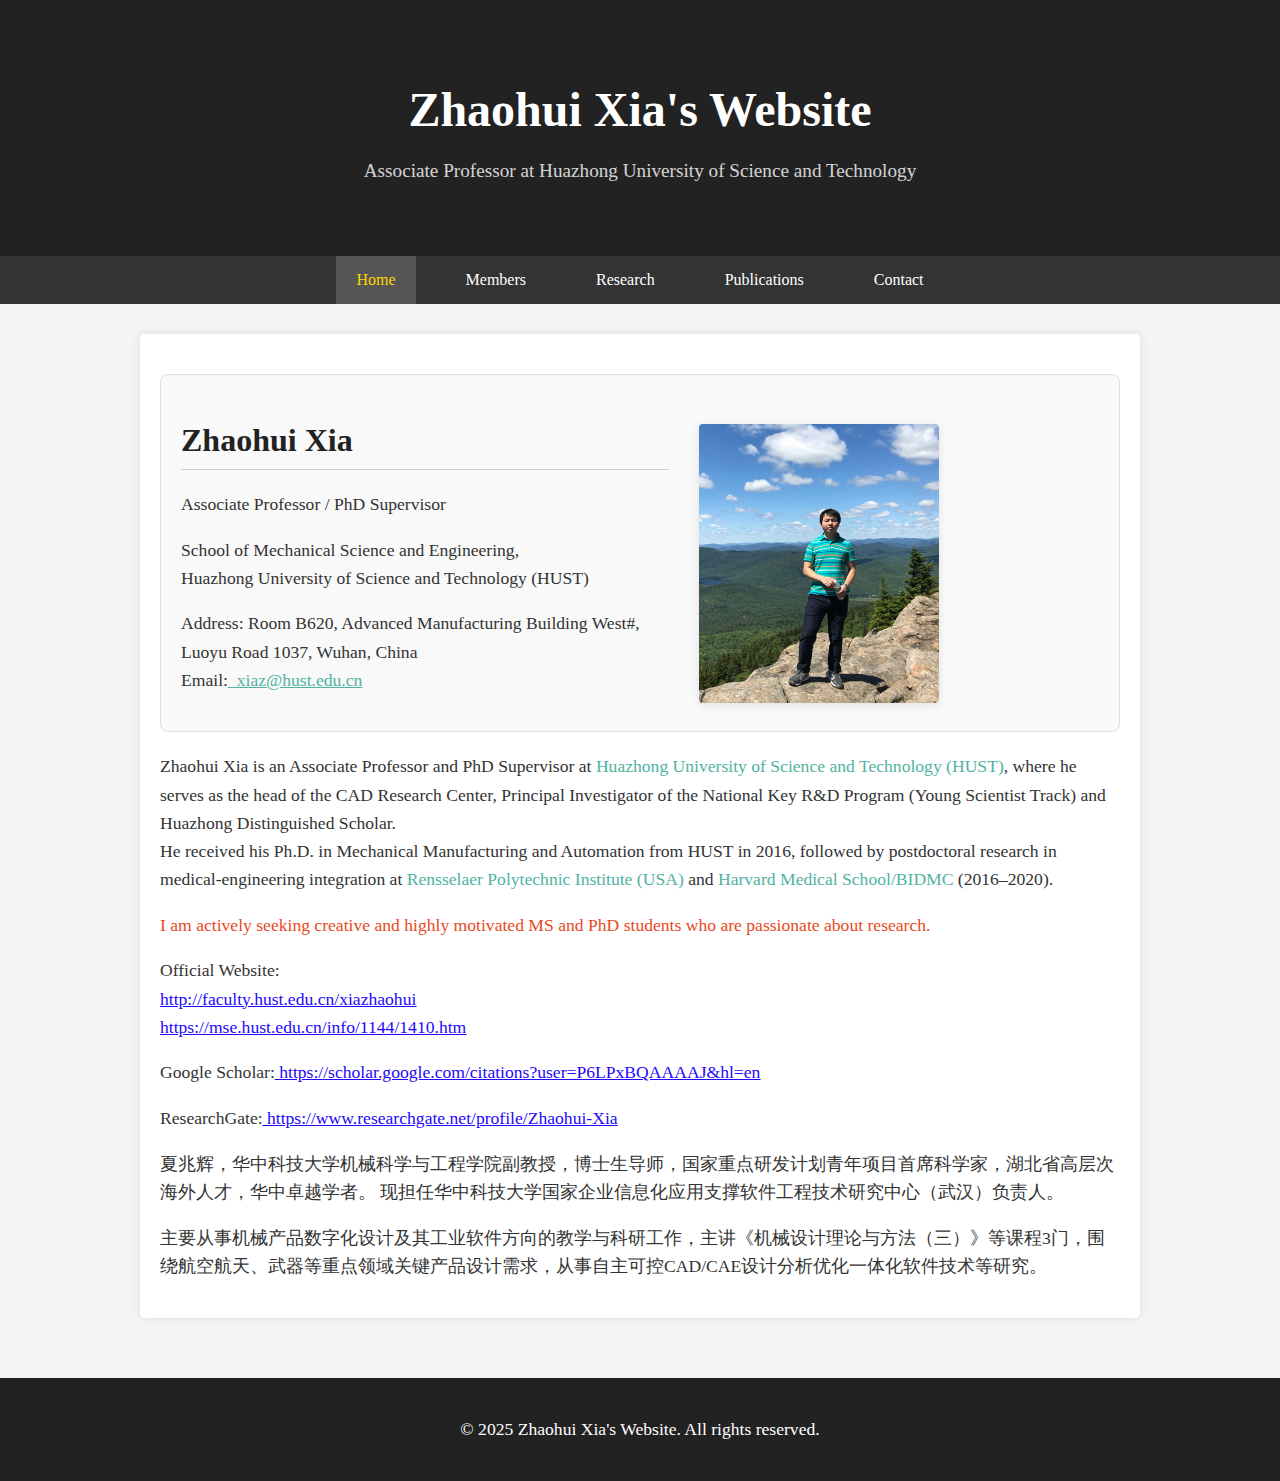
<file: index.html>
<!DOCTYPE html>
<html lang="en">

<head>
    <meta charset="UTF-8">
    <meta name="viewport" content="width=device-width, initial-scale=1.0">
    <title>Zhaohui Xia's Academic Website - Huazhong University of Science and Technology</title>
    <meta name="description"
        content="Zhaohui Xia's Website, computational design for additive manufacturing, geometric modeling, topology optimization, isogeometric analysis, and artificial intelligence, etc., which aim to develope design methods and computer tools to advance multi-physics applications.">
    <meta name="keywords"
        content="computational design for additive manufacturing, geometric modeling, topology optimization, isogeometric analysis, and artificial intelligence, etc. 结构智能设计, 拓扑优化, 等几何分析, 并行计算, 人工智能, 深度学习">
    <link rel="stylesheet" href="styles.css">
    <style>
        /* 容器样式 */
        .content-box {
            display: flex;
            /* 启用弹性布局 */
            align-items: center;
            /* 垂直居中 */
            margin: 20px auto;
            /* 上下边距20px，水平居中 */
            max-width: 1000px;
            /* 最大宽度限制 */
            border: 1px solid #ddd;
            /* 边框 */
            border-radius: 8px;
            /* 圆角 */
            padding: 20px;
            /* 内边距 */
            background: #f9f9f9;
            /* 背景色 */
            gap: 30px;
            /* 列间距 */
        }
    
        /* 文字区域 */
        .text-section {
            flex: 1;
            /* 占据剩余空间 */
            min-width: 300px;
            /* 最小宽度限制 */
        }
    
        /* 图片区域 */
        .image-section {
            flex: 0 0 400px;
            /* 固定宽度400px */
        }
    
        /* 图片样式 */
        .image-section img {
            width: 100%;
            /* 宽度填满容器 */
            height: auto;
            /* 高度自适应 */
            border-radius: 4px;
            /* 图片圆角 */
            box-shadow: 0 2px 8px rgba(0, 0, 0, 0.1);
            /* 阴影效果 */
        }
    
        /* 响应式设计 */
        @media (max-width: 768px) {
            .content-box {
                flex-direction: column;
                /* 小屏幕垂直排列 */
                gap: 20px;
            }
    
            .image-section {
                flex: none;
                /* 取消固定宽度 */
                width: 100%;
                /* 全宽显示 */
                max-width: 500px;
                /* 限制最大宽度 */
            }
        }
    </style>
    <!-- Google tag (gtag.js) -->
    <script async src="https://www.googletagmanager.com/gtag/js?id=G-BF675VRRTN"></script>
    <script>
        window.dataLayer = window.dataLayer || [];
        function gtag() { dataLayer.push(arguments); }
        gtag('js', new Date());

        gtag('config', 'G-BF675VRRTN');
    </script>
    <script type="application/ld+json">
        {
            "@context": "https://schema.org",
            "@type": "Person",
            "name": "Zhaohui Xia 夏兆辉",
            "affiliation": "Huazhong University of Science and Technology",
            "url": "https://zhaohui-xia.github.io",
             "sameAs": [
                "https://www.researchgate.net/profile/Zhaohui-Xia",
                "https://scholar.google.com/citations?user=P6LPxBQAAAAJ",
                "http://faculty.hust.edu.cn/xiazhaohui",
                "https://mse.hust.edu.cn/info/1144/1410.htm"
                ]
        }
    </script>
</head>
<body>
    <header>
        <h1>Zhaohui Xia's Website</h1>
        <p>Associate Professor at Huazhong University of Science and Technology</p>
    </header>
    <nav>
        <ul>
            <li><a href="index.html" class="active">Home</a></li>
            <li><a href="members.html">Members</a></li>
            <li><a href="research.html">Research</a></li>
            <li><a href="publications.html">Publications</a></li>
            <li><a href="contact.html">Contact</a></li>
        </ul>
    </nav>
    <main>
        <section>
            <div class="content-box">
                <div class="text-section">
                    <h2>Zhaohui Xia</h2>
                    <p></p>
                    <p>Associate Professor / PhD Supervisor</p>
                    <p>School of Mechanical Science and Engineering, <br>Huazhong University of Science and Technology (HUST)</p>
                    <p>Address: Room B620, Advanced Manufacturing Building West#, Luoyu Road 1037, Wuhan, China
                        <br>Email:<a style="text-decoration:underline; color: #50b3a2;"
                            href="mailto:xiaz@hust.edu.cn">&nbsp;&nbsp;xiaz@hust.edu.cn</a>
                    </p>
                </div>
                <div class="image-section">
                    <img src="images/zhaohuixia.jpg" style="margin-top: 20px;  width: 60%; height: auto; display: block;  "
                        alt="Zhaohui Xia at Huazhong University of Science and Technology"></img>
                </div>
            </div>
            
            <p>Zhaohui Xia is an Associate Professor and PhD Supervisor at <span style="color: #50b3a2;">Huazhong University of
                    Science and Technology (HUST)</span>, where he serves as the head of the CAD Research Center, Principal
                Investigator of the National Key R&D Program (Young Scientist Track) and Huazhong Distinguished Scholar.
                <br>
                He received his Ph.D. in Mechanical Manufacturing and Automation from HUST in 2016, followed by postdoctoral
                research in medical-engineering integration at <span style="color: #50b3a2;">Rensselaer Polytechnic Institute
                    (USA)</span> and <span style="color: #50b3a2;">Harvard Medical School/BIDMC</span> (2016–2020).
            </p>
            <p style="color: #e8491d;">
                I am actively seeking creative and highly motivated MS and PhD students who are passionate about research.
            </p>
            <p>Official Website:<br>
                <a href="http://faculty.hust.edu.cn/xiazhaohui"> <span
                        style="text-decoration: underline;color: #2407fe;">http://faculty.hust.edu.cn/xiazhaohui</span></a><br>
                <a href="https://mse.hust.edu.cn/info/1144/1410.htm"> <span
                        style="text-decoration: underline;color: #2407fe;">https://mse.hust.edu.cn/info/1144/1410.htm</span></a>
            </p>
            <p>Google Scholar:<a href="https://scholar.google.com/citations?user=P6LPxBQAAAAJ&hl=en"> <span
                        style="text-decoration: underline;color: #2407fe;">https://scholar.google.com/citations?user=P6LPxBQAAAAJ&hl=en</span></a>
            </p>
            <p>ResearchGate:<a href="https://www.researchgate.net/profile/Zhaohui-Xia"> <span
                        style="text-decoration: underline;color: #2407fe;">https://www.researchgate.net/profile/Zhaohui-Xia</span></a>
            </p>
            <p>夏兆辉，华中科技大学机械科学与工程学院副教授，博士生导师，国家重点研发计划青年项目首席科学家，湖北省高层次海外人才，华中卓越学者。
                现担任华中科技大学国家企业信息化应用支撑软件工程技术研究中心（武汉）负责人。
            </p>
            <p>主要从事机械产品数字化设计及其工业软件方向的教学与科研工作，主讲《机械设计理论与方法（三）》等课程3门，围绕航空航天、武器等重点领域关键产品设计需求，从事自主可控CAD/CAE设计分析优化一体化软件技术等研究。
            </p>
        </section>
    </main>
    <footer>
        <p>&copy; 2025 Zhaohui Xia's Website. All rights reserved.</p>
    </footer>
</body>

</html>
</file>
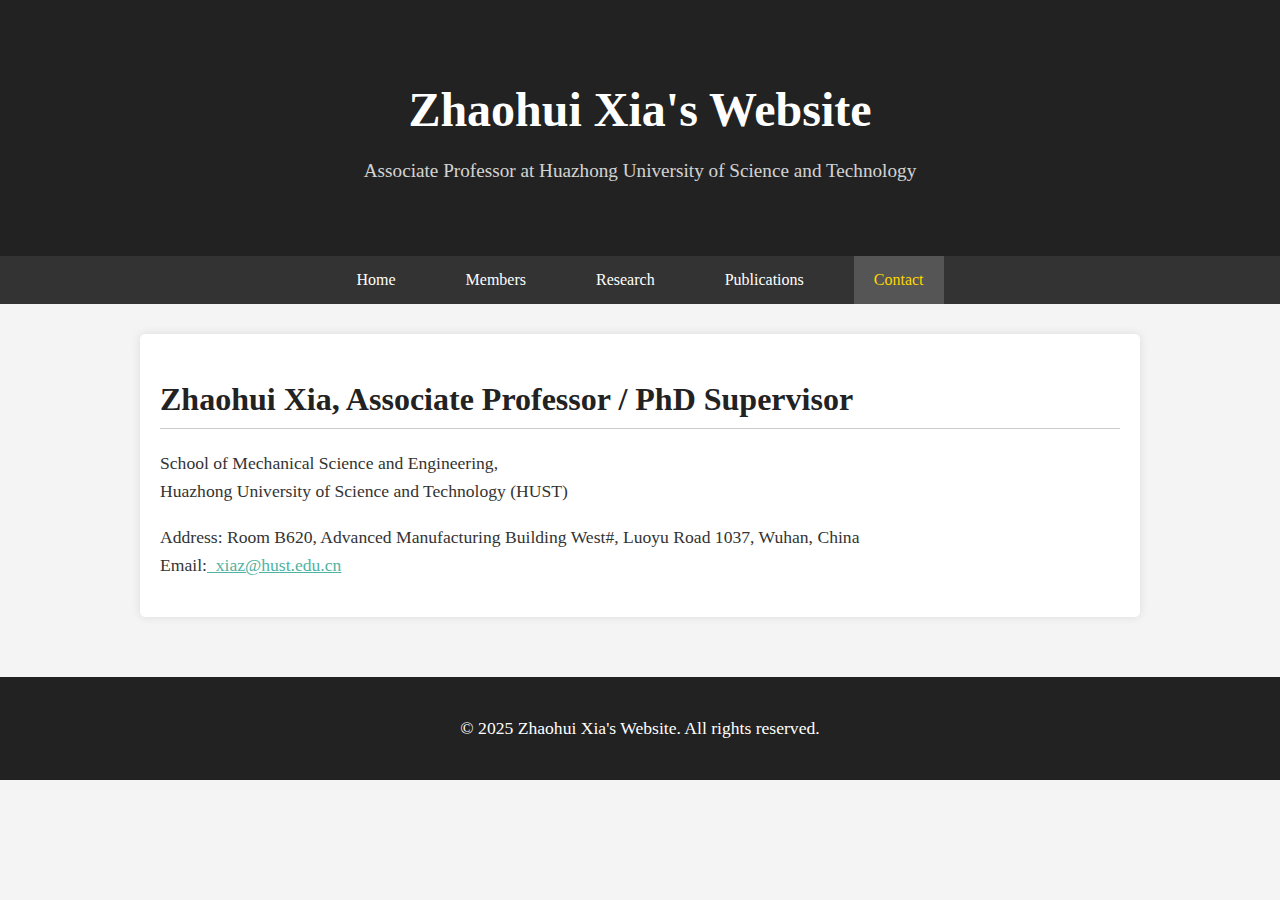
<file: contact.html>
<!DOCTYPE html>
<html lang="en">

<head>
    <meta charset="UTF-8">
    <meta name="viewport" content="width=device-width, initial-scale=1.0">
    <title>Zhaohui Xia's Academic Website - Huazhong University of Science and Technology</title>
    <meta name="description"
        content="Zhaohui Xia's Website, computational design for additive manufacturing, geometric modeling, topology optimization, isogeometric analysis, and artificial intelligence, etc., which aim to develope design methods and computer tools to advance multi-physics applications.">
    <meta name="keywords"
        content="computational design for additive manufacturing, geometric modeling, topology optimization, isogeometric analysis, and artificial intelligence, etc. 结构智能设计, 拓扑优化, 等几何分析, 并行计算, 人工智能, 深度学习">
    <link rel="stylesheet" href="styles.css">

    <!-- Google tag (gtag.js) -->
    <script async src="https://www.googletagmanager.com/gtag/js?id=G-BF675VRRTN"></script>
    <script>
        window.dataLayer = window.dataLayer || [];
        function gtag() { dataLayer.push(arguments); }
        gtag('js', new Date());

        gtag('config', 'G-BF675VRRTN');
    </script>
    <script type="application/ld+json">
    {
      "@context": "https://schema.org",
      "@type": "Person",
      "name": "Zhaohui Xia 夏兆辉",
      "affiliation": "Huazhong University of Science and Technology",
      "url": "https://zhaohui-xia.github.io",
      "sameAs": [
        "https://www.researchgate.net/profile/Zhaohui-Xia",
        "https://scholar.google.com/citations?user=P6LPxBQAAAAJ",
        "http://faculty.hust.edu.cn/xiazhaohui",
        "https://mse.hust.edu.cn/info/1144/1410.htm"
      ]
    }
</script>
</head>
<body>
    <header>
        <h1>Zhaohui Xia's Website</h1>
        <p>Associate Professor at Huazhong University of Science and Technology</p>
    </header>
    <nav>
        <ul>
            <li><a href="index.html">Home</a></li>
            <li><a href="members.html">Members</a></li>
            <li><a href="research.html">Research</a></li>
            <li><a href="publications.html">Publications</a></li>
            <li><a href="contact.html" class="active">Contact</a></li>
        </ul>
    </nav>
    <main>
        <section>
            <h2>Zhaohui Xia, Associate Professor / PhD Supervisor</h2>
            <p>School of Mechanical Science and Engineering, <br>Huazhong University of Science and Technology (HUST)</p>
            <p>Address: Room B620, Advanced Manufacturing Building West#, Luoyu Road 1037, Wuhan, China
                <br>Email:<a style="text-decoration:underline; color: #50b3a2;" href="mailto:xiaz@hust.edu.cn">&nbsp;&nbsp;xiaz@hust.edu.cn</a>
            </p>
        </section>
    </main>
    <footer>
        <p>&copy; 2025 Zhaohui Xia's Website. All rights reserved.</p>
    </footer>
</body>

</html>
</file>
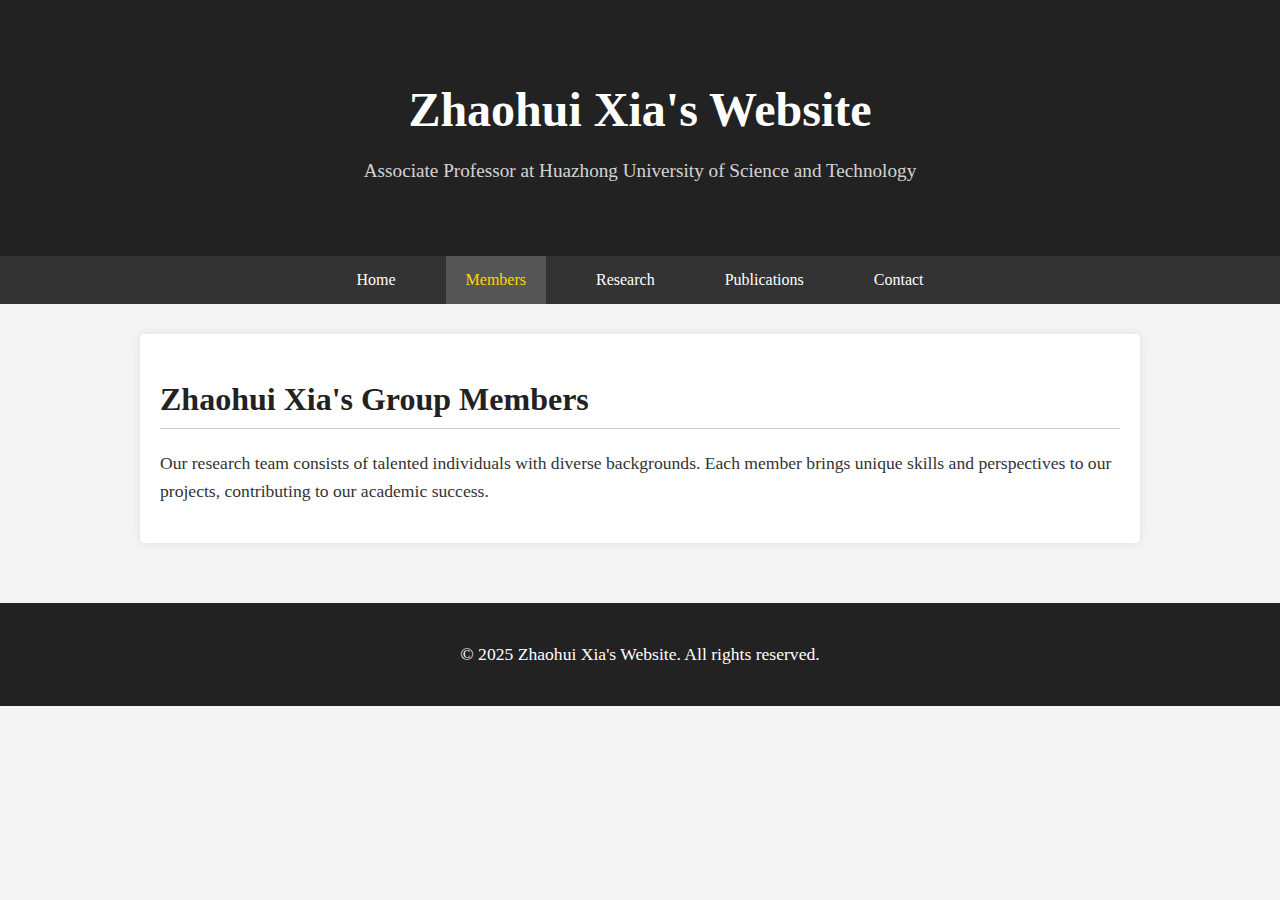
<file: members.html>
<!DOCTYPE html>
<html lang="en">

<head>
    <meta charset="UTF-8">
    <meta name="viewport" content="width=device-width, initial-scale=1.0">
    <title>Zhaohui Xia's Academic Website - Huazhong University of Science and Technology</title>
    <meta name="description"
        content="Zhaohui Xia's Website, computational design for additive manufacturing, geometric modeling, topology optimization, isogeometric analysis, and artificial intelligence, etc., which aim to develope design methods and computer tools to advance multi-physics applications.">
    <meta name="keywords"
        content="computational design for additive manufacturing, geometric modeling, topology optimization, isogeometric analysis, and artificial intelligence, etc. 结构智能设计, 拓扑优化, 等几何分析, 并行计算, 人工智能, 深度学习">
    <link rel="stylesheet" href="styles.css">

    <!-- Google tag (gtag.js) -->
    <script async src="https://www.googletagmanager.com/gtag/js?id=G-BF675VRRTN"></script>
    <script>
        window.dataLayer = window.dataLayer || [];
        function gtag() { dataLayer.push(arguments); }
        gtag('js', new Date());

        gtag('config', 'G-BF675VRRTN');
    </script>
    <script type="application/ld+json">
    {
      "@context": "https://schema.org",
      "@type": "Person",
      "name": "Zhaohui Xia 夏兆辉",
      "affiliation": "Huazhong University of Science and Technology",
      "url": "https://zhaohui-xia.github.io",
      "sameAs": [
        "https://www.researchgate.net/profile/Zhaohui-Xia",
        "https://scholar.google.com/citations?user=P6LPxBQAAAAJ",
        "http://faculty.hust.edu.cn/xiazhaohui",
        "https://mse.hust.edu.cn/info/1144/1410.htm"
      ]
    }
    </script>
</head>
<body>
    <header>
        <h1>Zhaohui Xia's Website</h1>
        <p>Associate Professor at Huazhong University of Science and Technology</p>
    </header>
    <nav>
        <ul>
            <li><a href="index.html">Home</a></li>
            <li><a href="members.html" class="active">Members</a></li>
            <li><a href="research.html">Research</a></li>
            <li><a href="publications.html">Publications</a></li>
            <li><a href="contact.html">Contact</a></li>
        </ul>
    </nav>
    <main>
        <section>
            <h2>Zhaohui Xia's Group Members</h2>
            <p>Our research team consists of talented individuals with diverse backgrounds. Each member brings unique skills and perspectives to our projects, contributing to our academic success.</p>
        </section>
    </main>
    <footer>
        <p>&copy; 2025 Zhaohui Xia's Website. All rights reserved.</p>
    </footer>
</body>

</html>
</file>
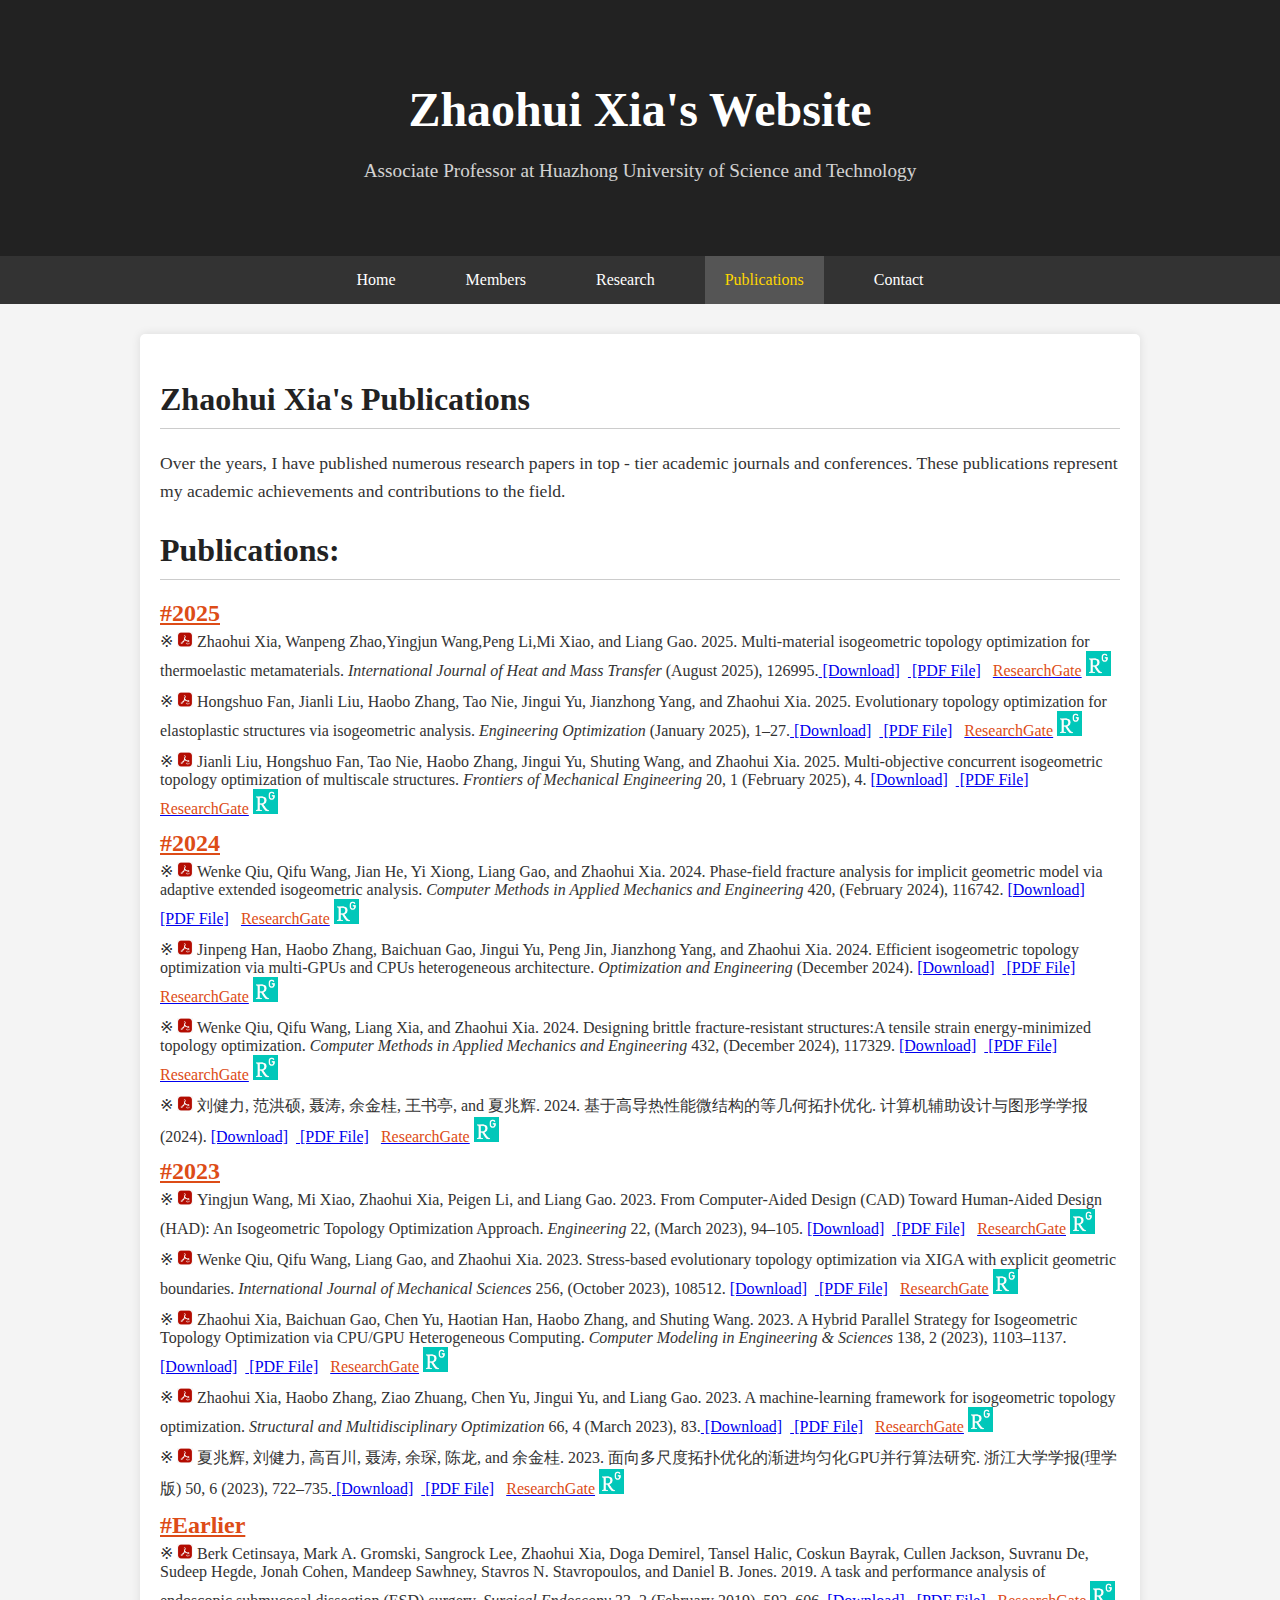
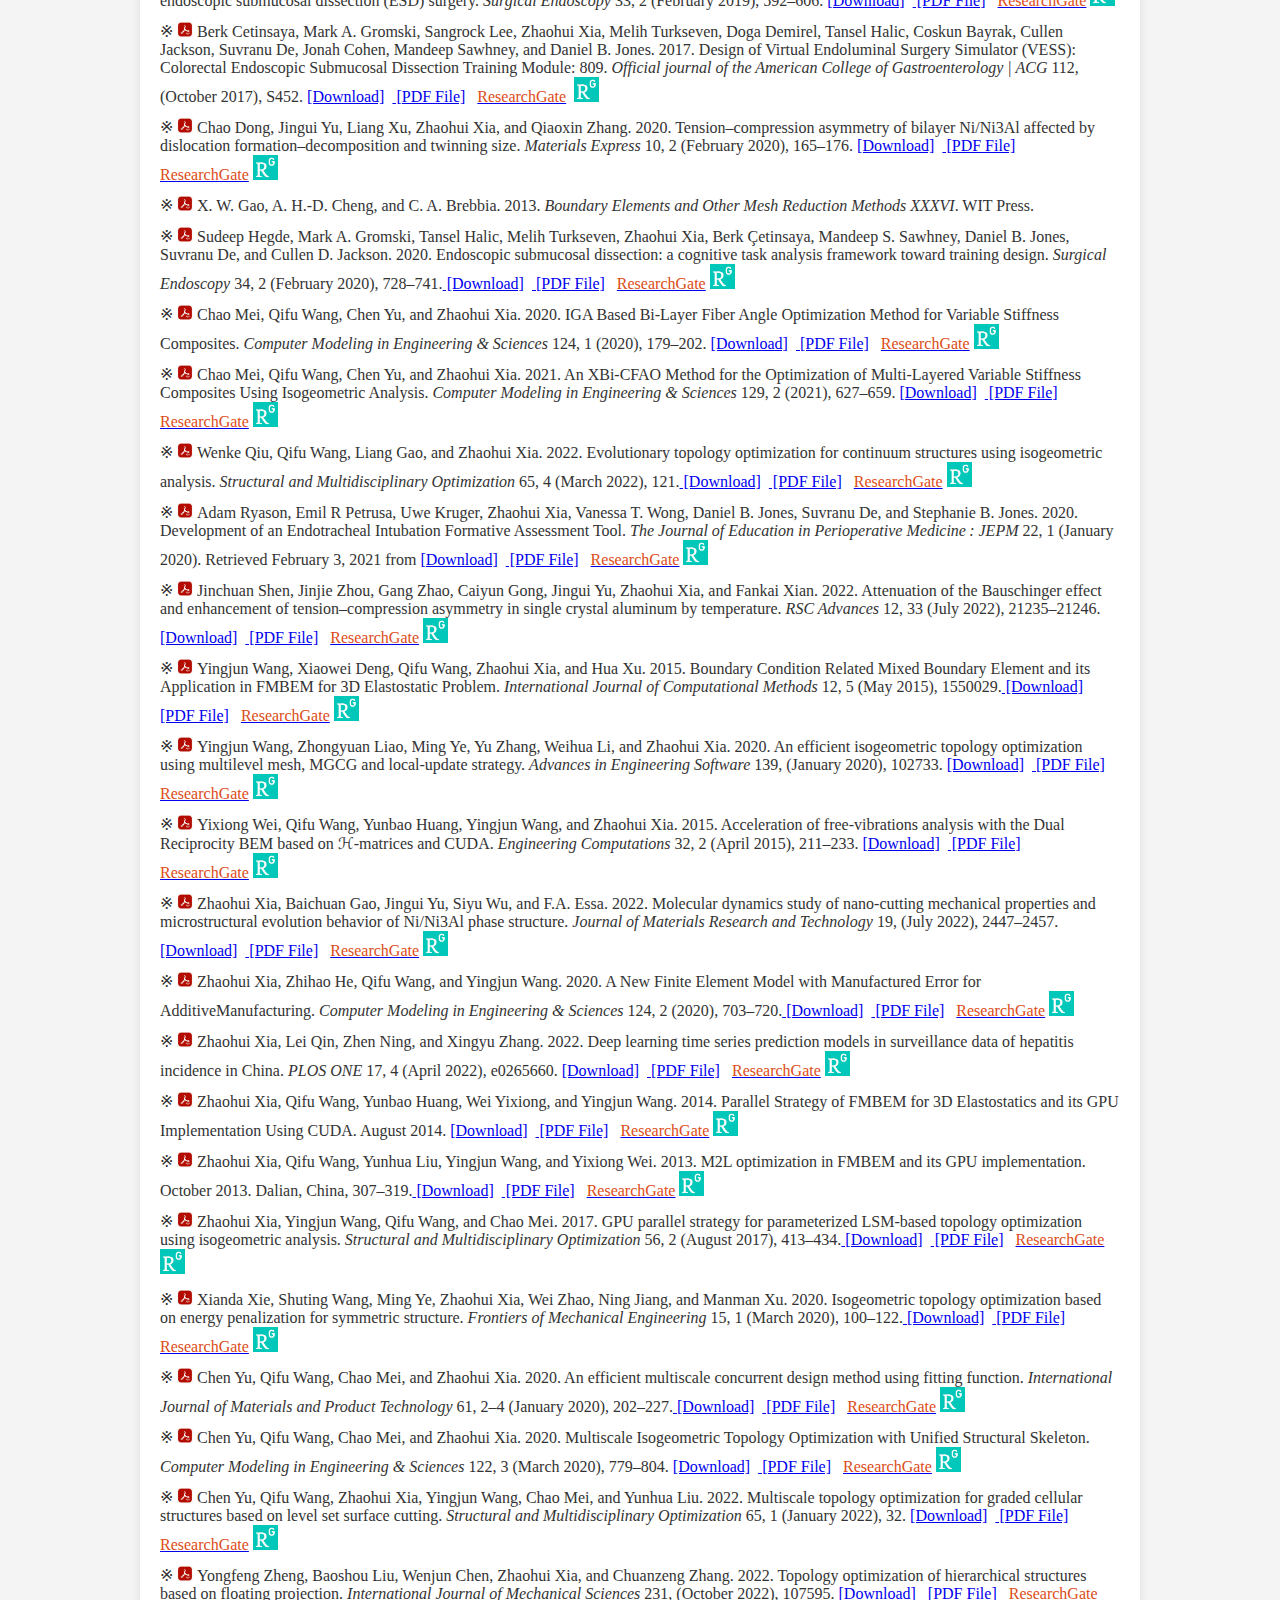
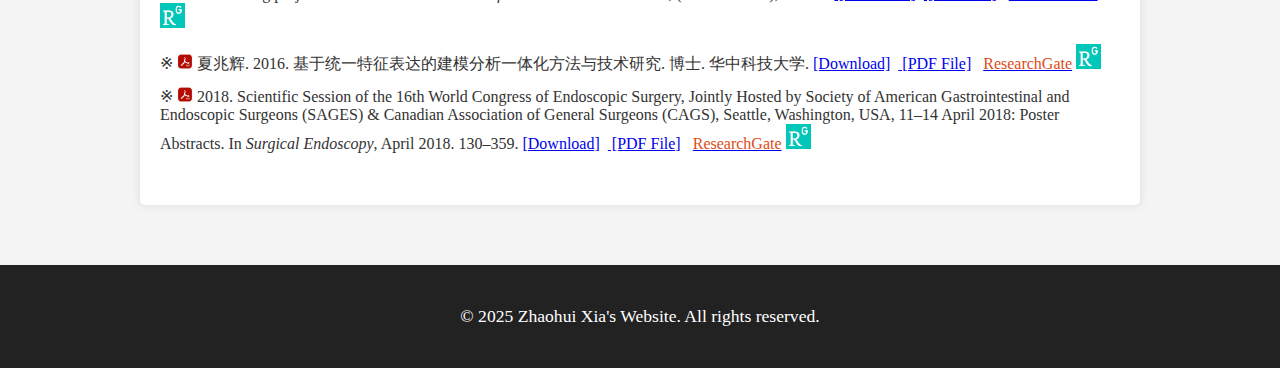
<file: publications.html>
<!DOCTYPE html>
<html lang="en">

<head>
  <meta charset="UTF-8">
  <meta name="viewport" content="width=device-width, initial-scale=1.0">
  <title>Zhaohui Xia's Academic Website - Huazhong University of Science and Technology</title>
  <meta name="description"
    content="Zhaohui Xia's Website, computational design for additive manufacturing, geometric modeling, topology optimization, isogeometric analysis, and artificial intelligence, etc., which aim to develope design methods and computer tools to advance multi-physics applications.">
  <meta name="keywords"
    content="computational design for additive manufacturing, geometric modeling, topology optimization, isogeometric analysis, and artificial intelligence, etc. 结构智能设计, 拓扑优化, 等几何分析, 并行计算, 人工智能, 深度学习">
  <link rel="stylesheet" href="styles.css">

  <!-- Google tag (gtag.js) -->
  <script async src="https://www.googletagmanager.com/gtag/js?id=G-BF675VRRTN"></script>
  <script>
    window.dataLayer = window.dataLayer || [];
    function gtag() { dataLayer.push(arguments); }
    gtag('js', new Date());

    gtag('config', 'G-BF675VRRTN');
  </script>
  <script type="application/ld+json">
  {
    "@context": "https://schema.org",
    "@type": "Person",
    "name": "Zhaohui Xia 夏兆辉",
    "affiliation": "Huazhong University of Science and Technology",
    "url": "https://zhaohui-xia.github.io",
    "sameAs": [
      "https://www.researchgate.net/profile/Zhaohui-Xia",
      "https://scholar.google.com/citations?user=P6LPxBQAAAAJ",
      "http://faculty.hust.edu.cn/xiazhaohui",
      "https://mse.hust.edu.cn/info/1144/1410.htm"
    ]
  }
  </script>
</head>
<body>
    <header>
        <h1>Zhaohui Xia's Website</h1>
        <p>Associate Professor at Huazhong University of Science and Technology</p>
    </header>
    <nav>
        <ul>
            <li><a href="index.html">Home</a></li>
            <li><a href="members.html">Members</a></li>
            <li><a href="research.html">Research</a></li>
            <li><a href="publications.html" class="active">Publications</a></li>
            <li><a href="contact.html">Contact</a></li>
        </ul>
    </nav>
    <main>
        <section>
            <h2>Zhaohui Xia's Publications</h2>
            <p>Over the years, I have published numerous research papers in top - tier academic journals and conferences. These
              publications represent my academic achievements and contributions to the field.</p>
            
            <h2>Publications:</h2>
            <div class="csl-bib-body" style="padding-bottom:  20px;">
              <div
                style="font-weight: bold; font-size: 24px;color:rgb(221, 76, 23); margin-bottom: 5px;text-decoration: underline;">
                #2025</div>
                <div data-csl-entry-id="Xia_Multi_material_2025" class="csl-entry">
                  <div class="csl-left-margin">※&nbsp;<img src="images/PDF.png" style="width: 16px; height: auto; " />&nbsp;Zhaohui Xia, 
                    Wanpeng Zhao,Yingjun Wang,Peng Li,Mi Xiao, and Liang Gao. 2025. Multi-material isogeometric topology optimization for thermoelastic metamaterials. <i>International Journal of Heat and Mass Transfer</i> (August
                    2025), 126995.<a href="https://doi.org/10.1016/j.ijheatmasstransfer.2025.126995"> [Download]</a>&nbsp;&nbsp;<a
                      href="https://doi.org/10.1016/j.ijheatmasstransfer.2025.126995"> [PDF File]</a>&nbsp;&nbsp; <a
                      href="https://www.researchgate.net/publication/390600092_Multi-material_isogeometric_topology_optimization_for_thermoelastic_metamaterials"><span
                        style="text-decoration: none; color:rgb(221, 76, 23)">ResearchGate</span></a>&nbsp;<a
                      href="https://www.researchgate.net/publication/390600092_Multi-material_isogeometric_topology_optimization_for_thermoelastic_metamaterials"
                      style="display: inline-block; width: 25px; height: 25px; background-image: url('images/ResearchGate.jpg'); background-size: cover;"></a>
                  </div>
                </div>
                <div data-csl-entry-id="fan_evolutionary_2025" class="csl-entry">
                  <div class="csl-left-margin">※&nbsp;<img src="images/PDF.png" style="width: 16px; height: auto; " />&nbsp;Hongshuo
                    Fan, Jianli Liu, Haobo Zhang, Tao Nie, Jingui Yu, Jianzhong Yang, and Zhaohui Xia. 2025. Evolutionary topology
                    optimization for elastoplastic structures via isogeometric analysis. <i>Engineering Optimization</i> (January
                    2025), 1–27.<a href=" https://doi.org/10.1080/0305215X.2024.2443738"> [Download]</a>&nbsp;&nbsp;<a
                      href=" https://doi.org/10.1080/0305215X.2024.2443738"> [PDF File]</a>&nbsp;&nbsp; <a
                      href="https://www.researchgate.net/publication/387716795_Evolutionary_topology_optimization_for_elastoplastic_structures_via_isogeometric_analysis"><span
                        style="text-decoration: none; color:rgb(221, 76, 23)">ResearchGate</span></a>&nbsp;<a
                      href="https://www.researchgate.net/publication/387716795_Evolutionary_topology_optimization_for_elastoplastic_structures_via_isogeometric_analysis"
                      style="display: inline-block; width: 25px; height: 25px; background-image: url('images/ResearchGate.jpg'); background-size: cover;"></a>
                  </div>
                </div>
                <div data-csl-entry-id="liu_multi-objective_2025" class="csl-entry">
                  <div class="csl-left-margin">※&nbsp;<img src="images/PDF.png" style="width: 16px; height: auto; " />&nbsp;Jianli
                    Liu, Hongshuo Fan, Tao Nie, Haobo Zhang, Jingui Yu, Shuting Wang, and Zhaohui Xia. 2025. Multi-objective
                    concurrent isogeometric topology optimization of multiscale structures. <i>Frontiers of Mechanical Engineering</i>
                    20, 1 (February 2025), 4. <a href="https://doi.org/10.1007/s11465-024-0819-x"> [Download]</a>&nbsp;&nbsp;<a
                      href="https://doi.org/10.1007/s11465-024-0819-x"> [PDF File]</a>&nbsp;&nbsp; <a
                      href="https://www.researchgate.net/publication/389597737_Multi-objective_concurrent_isogeometric_topology_optimization_of_multiscale_structures"><span
                        style="text-decoration: none; color:rgb(221, 76, 23)">ResearchGate</span></a>&nbsp;<a
                      href="https://www.researchgate.net/publication/389597737_Multi-objective_concurrent_isogeometric_topology_optimization_of_multiscale_structures"
                      style="display: inline-block; width: 25px; height: 25px; background-image: url('images/ResearchGate.jpg'); background-size: cover;"></a>
                  </div>
                </div>
              <div
                style="font-weight: bold; font-size: 24px;color:rgb(221, 76, 23); margin-bottom: 5px;text-decoration: underline;">
                #2024</div>
                <div data-csl-entry-id="qiu_phase-field_2024" class="csl-entry">
                  <div class="csl-left-margin">※&nbsp;<img src="images/PDF.png" style="width: 16px; height: auto; " />&nbsp;Wenke Qiu,
                    Qifu Wang, Jian He, Yi Xiong, Liang Gao, and Zhaohui Xia. 2024. Phase-field fracture analysis for implicit
                    geometric model via adaptive extended isogeometric analysis. <i>Computer Methods in Applied Mechanics and
                      Engineering</i> 420, (February 2024), 116742. <a href="https://doi.org/10.1016/j.cma.2023.116742">
                      [Download]</a>&nbsp;&nbsp;<a href="https://doi.org/10.1016/j.cma.2023.116742"> [PDF File]</a>&nbsp;&nbsp; <a
                      href="https://www.researchgate.net/publication/377493321_Phase-field_fracture_analysis_for_implicit_geometric_model_via_adaptive_extended_isogeometric_analysis"><span
                        style="text-decoration: none; color:rgb(221, 76, 23)">ResearchGate</span></a>&nbsp;<a
                      href="https://www.researchgate.net/publication/377493321_Phase-field_fracture_analysis_for_implicit_geometric_model_via_adaptive_extended_isogeometric_analysis"
                      style="display: inline-block; width: 25px; height: 25px; background-image: url('images/ResearchGate.jpg'); background-size: cover;"></a>
                  </div>
                </div>
                <div data-csl-entry-id="han_efficient_2024" class="csl-entry">
                  <div class="csl-left-margin">※&nbsp;<img src="images/PDF.png" style="width: 16px; height: auto; " />&nbsp;Jinpeng
                    Han, Haobo Zhang, Baichuan Gao, Jingui Yu, Peng Jin, Jianzhong Yang, and Zhaohui Xia. 2024. Efficient isogeometric
                    topology optimization via multi-GPUs and CPUs heterogeneous architecture. <i>Optimization and Engineering</i>
                    (December 2024). <a href="https://doi.org/10.1007/s11081-024-09939-8"> [Download]</a>&nbsp;&nbsp;<a
                      href="https://doi.org/10.1007/s11081-024-09939-8"> [PDF File]</a>&nbsp;&nbsp; <a
                      href="https://www.researchgate.net/publication/387057055_Efficient_isogeometric_topology_optimization_via_multi-GPUs_and_CPUs_heterogeneous_architecture"><span
                        style="text-decoration: none; color:rgb(221, 76, 23)">ResearchGate</span></a>&nbsp;<a
                      href="https://www.researchgate.net/publication/387057055_Efficient_isogeometric_topology_optimization_via_multi-GPUs_and_CPUs_heterogeneous_architecture"
                      style="display: inline-block; width: 25px; height: 25px; background-image: url('images/ResearchGate.jpg'); background-size: cover;"></a>
                  </div>
                </div>
                <div data-csl-entry-id="qiu_designing_2024" class="csl-entry">
                  <div class="csl-left-margin">※&nbsp;<img src="images/PDF.png" style="width: 16px; height: auto; " />&nbsp;Wenke Qiu,
                    Qifu Wang, Liang Xia, and Zhaohui Xia. 2024. Designing brittle fracture-resistant structures:A tensile strain
                    energy-minimized topology optimization. <i>Computer Methods in Applied Mechanics and Engineering</i> 432,
                    (December 2024), 117329. <a href="https://doi.org/10.1016/j.cma.2024.117329"> [Download]</a>&nbsp;&nbsp;<a
                      href="https://doi.org/10.1016/j.cma.2024.117329"> [PDF File]</a>&nbsp;&nbsp; <a
                      href="https://www.researchgate.net/publication/383692250_Designing_brittle_fracture-resistant_structuresA_tensile_strain_energy-minimized_topology_optimization"><span
                        style="text-decoration: none; color:rgb(221, 76, 23)">ResearchGate</span></a>&nbsp;<a
                      href="https://www.researchgate.net/publication/383692250_Designing_brittle_fracture-resistant_structuresA_tensile_strain_energy-minimized_topology_optimization"
                      style="display: inline-block; width: 25px; height: 25px; background-image: url('images/ResearchGate.jpg'); background-size: cover;"></a>
                  </div>
                </div>
                <div data-csl-entry-id="__2024" class="csl-entry">
                  <div class="csl-left-margin">※&nbsp;<img src="images/PDF.png" style="width: 16px; height: auto; " />&nbsp;刘健力, 范洪硕,
                    聂涛, 余金桂, 王书亭, and 夏兆辉. 2024. 基于高导热性能微结构的等几何拓扑优化. 计算机辅助设计与图形学学报 (2024). <a
                      href="https://doi.org/10.3724/SP.J.1089.2024-00097"> [Download]</a>&nbsp;&nbsp;<a
                      href="https://doi.org/10.3724/SP.J.1089.2024-00097"> [PDF File]</a>&nbsp;&nbsp; <a
                      href="https://www.researchgate.net/publication/389597948_Isogeometric_Topology_Optimization_Based_on_Microstructures_with_High_Thermal_Conductivity"><span
                        style="text-decoration: none; color:rgb(221, 76, 23)">ResearchGate</span></a>&nbsp;<a
                      href="https://www.researchgate.net/publication/389597948_Isogeometric_Topology_Optimization_Based_on_Microstructures_with_High_Thermal_Conductivity"
                      style="display: inline-block; width: 25px; height: 25px; background-image: url('images/ResearchGate.jpg'); background-size: cover;"></a>
                  </div>
                </div>

              <div
                style="font-weight: bold; font-size: 24px;color:rgb(221, 76, 23); margin-bottom: 5px;text-decoration: underline;">
                #2023</div>
                <div data-csl-entry-id="wang_computer-aided_2023" class="csl-entry">
                  <div class="csl-left-margin">※&nbsp;<img src="images/PDF.png" style="width: 16px; height: auto; " />&nbsp;Yingjun
                    Wang, Mi Xiao, Zhaohui Xia, Peigen Li, and Liang Gao. 2023. From Computer-Aided Design (CAD) Toward Human-Aided
                    Design (HAD): An Isogeometric Topology Optimization Approach. <i>Engineering</i> 22, (March 2023), 94–105. <a
                      href="https://doi.org/10.1016/j.eng.2022.07.013"> [Download]</a>&nbsp;&nbsp;<a
                      href="https://doi.org/10.1016/j.eng.2022.07.013"> [PDF File]</a>&nbsp;&nbsp; <a
                      href="https://www.researchgate.net/publication/363081775_From_Computer-Aided_Design_CAD_Toward_Human-Aided_Design_HAD_An_Isogeometric_Topology_Optimization_Approach"><span
                        style="text-decoration: none; color:rgb(221, 76, 23)">ResearchGate</span></a>&nbsp;<a
                      href="https://www.researchgate.net/publication/363081775_From_Computer-Aided_Design_CAD_Toward_Human-Aided_Design_HAD_An_Isogeometric_Topology_Optimization_Approach"
                      style="display: inline-block; width: 25px; height: 25px; background-image: url('images/ResearchGate.jpg'); background-size: cover;"></a>
                  </div>
                </div>
                <div data-csl-entry-id="qiu_stress-based_2023" class="csl-entry">
                  <div class="csl-left-margin">※&nbsp;<img src="images/PDF.png" style="width: 16px; height: auto; " />&nbsp;Wenke Qiu,
                    Qifu Wang, Liang Gao, and Zhaohui Xia. 2023. Stress-based evolutionary topology optimization via XIGA with
                    explicit geometric boundaries. <i>International Journal of Mechanical Sciences</i> 256, (October 2023), 108512. <a
                      href="https://doi.org/10.1016/j.ijmecsci.2023.108512"> [Download]</a>&nbsp;&nbsp;<a
                      href="https://doi.org/10.1016/j.ijmecsci.2023.108512"> [PDF File]</a>&nbsp;&nbsp; <a
                      href="https://www.researchgate.net/publication/368299438_Stress-Based_Evolutionary_Topology_Optimization_Via_Isogeometric_Analysis_with_Explicit_Geometric_Boundaries"><span
                        style="text-decoration: none; color:rgb(221, 76, 23)">ResearchGate</span></a>&nbsp;<a
                      href="https://www.researchgate.net/publication/368299438_Stress-Based_Evolutionary_Topology_Optimization_Via_Isogeometric_Analysis_with_Explicit_Geometric_Boundaries"
                      style="display: inline-block; width: 25px; height: 25px; background-image: url('images/ResearchGate.jpg'); background-size: cover;"></a>
                  </div>
                </div>
                <div data-csl-entry-id="xia_hybrid_2023" class="csl-entry">
                  <div class="csl-left-margin">※&nbsp;<img src="images/PDF.png" style="width: 16px; height: auto; " />&nbsp;Zhaohui
                    Xia, Baichuan Gao, Chen Yu, Haotian Han, Haobo Zhang, and Shuting Wang. 2023. A Hybrid Parallel Strategy for
                    Isogeometric Topology Optimization via CPU/GPU Heterogeneous Computing. <i>Computer Modeling in Engineering &#38;
                      Sciences</i> 138, 2 (2023), 1103–1137.<a href="https://doi.org/10.32604/cmes.2023.029177">
                      [Download]</a>&nbsp;&nbsp;<a href="https://doi.org/10.32604/cmes.2023.029177"> [PDF File]</a>&nbsp;&nbsp; <a
                      href="https://www.researchgate.net/publication/377042615_A_Hybrid_Parallel_Strategy_for_Isogeometric_Topology_Optimization_via_CPUGPU_Heterogeneous_Computing"><span
                        style="text-decoration: none; color:rgb(221, 76, 23)">ResearchGate</span></a>&nbsp;<a
                      href="https://www.researchgate.net/publication/377042615_A_Hybrid_Parallel_Strategy_for_Isogeometric_Topology_Optimization_via_CPUGPU_Heterogeneous_Computing"
                      style="display: inline-block; width: 25px; height: 25px; background-image: url('images/ResearchGate.jpg'); background-size: cover;"></a>
                  </div>
                </div>
                <div data-csl-entry-id="xia_machine-learning_2023" class="csl-entry">
                  <div class="csl-left-margin">※&nbsp;<img src="images/PDF.png" style="width: 16px; height: auto; " />&nbsp;Zhaohui
                    Xia, Haobo Zhang, Ziao Zhuang, Chen Yu, Jingui Yu, and Liang Gao. 2023. A machine-learning framework for
                    isogeometric topology optimization. <i>Structural and Multidisciplinary Optimization</i> 66, 4 (March 2023), 83.<a
                      href="https://doi.org/10.1007/s00158-023-03539-3"> [Download]</a>&nbsp;&nbsp;<a
                      href="https://doi.org/10.1007/s00158-023-03539-3"> [PDF File]</a>&nbsp;&nbsp; <a
                      href="https://www.researchgate.net/publication/369505059_A_machine-learning_framework_for_isogeometric_topology_optimization"><span
                        style="text-decoration: none; color:rgb(221, 76, 23)">ResearchGate</span></a>&nbsp;<a
                      href="https://www.researchgate.net/publication/369505059_A_machine-learning_framework_for_isogeometric_topology_optimization"
                      style="display: inline-block; width: 25px; height: 25px; background-image: url('images/ResearchGate.jpg'); background-size: cover;"></a>
                  </div>
                </div>
                <div data-csl-entry-id="_gpu_2023" class="csl-entry">
                  <div class="csl-left-margin">※&nbsp;<img src="images/PDF.png" style="width: 16px; height: auto; " />&nbsp;夏兆辉, 刘健力,
                    高百川, 聂涛, 余琛, 陈龙, and 余金桂. 2023. 面向多尺度拓扑优化的渐进均匀化GPU并行算法研究. 浙江大学学报(理学版) 50, 6 (2023), 722–735.<a
                      href="https://kns.cnki.net/kcms2/article/abstract?v=Epsgq4wCkk2v6UqM_PLP8xsePFY9XfvV0mAEbvVo23ArSUK9U_KeTHavWyiGi6cUt5_cp_Y-o3LyVE4UCxq7LHkvXfCDi72MSc-Ay1HsJ_Wib4w5dfYVf7lsE2ulaMKl&#38;uniplatform=NZKPT">
                      [Download]</a>&nbsp;&nbsp;<a
                      href="https://kns.cnki.net/kcms2/article/abstract?v=Epsgq4wCkk2v6UqM_PLP8xsePFY9XfvV0mAEbvVo23ArSUK9U_KeTHavWyiGi6cUt5_cp_Y-o3LyVE4UCxq7LHkvXfCDi72MSc-Ay1HsJ_Wib4w5dfYVf7lsE2ulaMKl&#38;uniplatform=NZKPT">
                      [PDF File]</a>&nbsp;&nbsp; <a href="#"><span
                        style="text-decoration: none; color:rgb(221, 76, 23)">ResearchGate</span></a>&nbsp;<a href="#"
                      style="display: inline-block; width: 25px; height: 25px; background-image: url('images/ResearchGate.jpg'); background-size: cover;"></a>
                  </div>
                </div>

              <div
                style="font-weight: bold; font-size: 24px;color:rgb(221, 76, 23); margin-bottom: 5px;text-decoration: underline;">
                #Earlier</div>
              <div data-csl-entry-id="cetinsaya_task_2019" class="csl-entry">
                <div class="csl-left-margin">※&nbsp;<img src="images/PDF.png" style="width: 16px; height: auto; " />&nbsp;Berk
                  Cetinsaya, Mark A. Gromski, Sangrock Lee, Zhaohui Xia, Doga Demirel, Tansel Halic, Coskun Bayrak, Cullen Jackson,
                  Suvranu De, Sudeep Hegde, Jonah Cohen, Mandeep Sawhney, Stavros N. Stavropoulos, and Daniel B. Jones. 2019. A task
                  and performance analysis of endoscopic submucosal dissection (ESD) surgery. <i>Surgical Endoscopy</i> 33, 2
                  (February 2019), 592–606. <a href="https://doi.org/10.1007/s00464-018-6379-6"> [Download]</a>&nbsp;&nbsp;<a
                    href="https://doi.org/10.1007/s00464-018-6379-6"> [PDF File]</a>&nbsp;&nbsp; <a
                    href="https://www.researchgate.net/publication/327131625_A_task_and_performance_analysis_of_endoscopic_submucosal_dissection_ESD_surgery"><span
                      style="text-decoration: none; color:rgb(221, 76, 23)">ResearchGate</span></a>&nbsp;<a
                    href="https://www.researchgate.net/publication/327131625_A_task_and_performance_analysis_of_endoscopic_submucosal_dissection_ESD_surgery"
                    style="display: inline-block; width: 25px; height: 25px; background-image: url('images/ResearchGate.jpg'); background-size: cover;"></a>
                </div>
              </div>
              <div data-csl-entry-id="cetinsaya_design_2017" class="csl-entry">
                <div class="csl-left-margin">※&nbsp;<img src="images/PDF.png" style="width: 16px; height: auto; " />&nbsp;Berk
                  Cetinsaya, Mark A. Gromski, Sangrock Lee, Zhaohui Xia, Melih Turkseven, Doga Demirel, Tansel Halic, Coskun Bayrak,
                  Cullen Jackson, Suvranu De, Jonah Cohen, Mandeep Sawhney, and Daniel B. Jones. 2017. Design of Virtual Endoluminal
                  Surgery Simulator (VESS): Colorectal Endoscopic Submucosal Dissection Training Module: 809. <i>Official journal of
                    the American College of Gastroenterology | ACG</i> 112, (October 2017), S452. <a
                    href="https://journals.lww.com/ajg/fulltext/2017/10001/design_of_virtual_endoluminal_surgery_simulator.810.aspx">
                    [Download]</a>&nbsp;&nbsp;<a
                    href="https://journals.lww.com/ajg/fulltext/2017/10001/design_of_virtual_endoluminal_surgery_simulator.810.aspx">
                    [PDF File]</a>&nbsp;&nbsp; <a
                    href="https://www.researchgate.net/publication/331006802_Design_of_Virtual_Endoluminal_Surgery_Simulator_VESS_Colorectal_Endoscopic_Submucosal_Dissection_Training_Module_809"><span
                      style="text-decoration: none; color:rgb(221, 76, 23)">ResearchGate</span></a>&nbsp;&nbsp;<a
                    href="https://www.researchgate.net/publication/331006802_Design_of_Virtual_Endoluminal_Surgery_Simulator_VESS_Colorectal_Endoscopic_Submucosal_Dissection_Training_Module_809"
                    style="display: inline-block; width: 25px; height: 25px; background-image: url('images/ResearchGate.jpg'); background-size: cover;"></a>
                </div>
              </div>
              <div data-csl-entry-id="dong_tensioncompression_2020" class="csl-entry">
                <div class="csl-left-margin">※&nbsp;<img src="images/PDF.png" style="width: 16px; height: auto; " />&nbsp;Chao Dong,
                  Jingui Yu, Liang Xu, Zhaohui Xia, and Qiaoxin Zhang. 2020. Tension–compression asymmetry of bilayer Ni/Ni3Al
                  affected by dislocation formation–decomposition and twinning size. <i>Materials Express</i> 10, 2 (February 2020),
                  165–176. <a href=" https://doi.org/10.1166/mex.2020.1631"> [Download]</a>&nbsp;&nbsp;<a
                    href="https://doi.org/10.1166/mex.2020.1631"> [PDF File]</a>&nbsp;&nbsp; <a
                    href="https://www.researchgate.net/publication/338977771_Tension-compression_asymmetry_of_bilayer_NiNi_3_Al_affected_by_dislocation_formation-decomposition_and_twinning_size"><span
                      style="text-decoration: none; color:rgb(221, 76, 23)">ResearchGate</span></a>&nbsp;<a
                    href="https://www.researchgate.net/publication/338977771_Tension-compression_asymmetry_of_bilayer_NiNi_3_Al_affected_by_dislocation_formation-decomposition_and_twinning_size"
                    style="display: inline-block; width: 25px; height: 25px; background-image: url('images/ResearchGate.jpg'); background-size: cover;"></a>
                </div>
              </div>
              
              <div data-csl-entry-id="gao_boundary_2013" class="csl-entry">
                <div class="csl-left-margin">※&nbsp;<img src="images/PDF.png" style="width: 16px; height: auto; " />&nbsp;X. W. Gao,
                  A. H.-D. Cheng, and C. A. Brebbia. 2013. <i>Boundary Elements and Other Mesh Reduction Methods XXXVI</i>. WIT
                  Press.</div>
              </div>
              
              <div data-csl-entry-id="hegde_endoscopic_2020" class="csl-entry">
                <div class="csl-left-margin">※&nbsp;<img src="images/PDF.png" style="width: 16px; height: auto; " />&nbsp;Sudeep
                  Hegde, Mark A. Gromski, Tansel Halic, Melih Turkseven, Zhaohui Xia, Berk Çetinsaya, Mandeep S. Sawhney, Daniel B.
                  Jones, Suvranu De, and Cullen D. Jackson. 2020. Endoscopic submucosal dissection: a cognitive task analysis
                  framework toward training design. <i>Surgical Endoscopy</i> 34, 2 (February 2020), 728–741.<a
                    href="https://doi.org/10.1007/s00464-019-06822-x"> [Download]</a>&nbsp;&nbsp;<a
                    href="https://doi.org/10.1007/s00464-019-06822-x"> [PDF File]</a>&nbsp;&nbsp; <a
                    href="https://www.researchgate.net/publication/333185855_Endoscopic_submucosal_dissection_a_cognitive_task_analysis_framework_toward_training_design"><span
                      style="text-decoration: none; color:rgb(221, 76, 23)">ResearchGate</span></a>&nbsp;<a
                    href="https://www.researchgate.net/publication/333185855_Endoscopic_submucosal_dissection_a_cognitive_task_analysis_framework_toward_training_design"
                    style="display: inline-block; width: 25px; height: 25px; background-image: url('images/ResearchGate.jpg'); background-size: cover;"></a>
                </div>
              </div>
              
              <div data-csl-entry-id="mei_iga_2020" class="csl-entry">
                <div class="csl-left-margin">※&nbsp;<img src="images/PDF.png" style="width: 16px; height: auto; " />&nbsp;Chao Mei,
                  Qifu Wang, Chen Yu, and Zhaohui Xia. 2020. IGA Based Bi-Layer Fiber Angle Optimization Method for Variable
                  Stiffness Composites. <i>Computer Modeling in Engineering &#38; Sciences</i> 124, 1 (2020), 179–202. <a
                    href="https://doi.org/10.32604/cmes.2020.09948"> [Download]</a>&nbsp;&nbsp;<a
                    href="https://doi.org/10.32604/cmes.2020.09948"> [PDF File]</a>&nbsp;&nbsp; <a
                    href="https://www.researchgate.net/publication/342358825_IGA_Based_Bi-Layer_Fiber_Angle_Optimization_Method_for_Variable_Stiffness_Composites"><span
                      style="text-decoration: none; color:rgb(221, 76, 23)">ResearchGate</span></a>&nbsp;<a
                    href="https://www.researchgate.net/publication/342358825_IGA_Based_Bi-Layer_Fiber_Angle_Optimization_Method_for_Variable_Stiffness_Composites"
                    style="display: inline-block; width: 25px; height: 25px; background-image: url('images/ResearchGate.jpg'); background-size: cover;"></a>
                </div>
              </div>
              <div data-csl-entry-id="mei_xbi-cfao_2021" class="csl-entry">
                <div class="csl-left-margin">※&nbsp;<img src="images/PDF.png" style="width: 16px; height: auto; " />&nbsp;Chao Mei,
                  Qifu Wang, Chen Yu, and Zhaohui Xia. 2021. An XBi-CFAO Method for the Optimization of Multi-Layered Variable
                  Stiffness Composites Using Isogeometric Analysis. <i>Computer Modeling in Engineering &#38; Sciences</i> 129, 2
                  (2021), 627–659. <a href="https://doi.org/10.32604/cmes.2021.017704"> [Download]</a>&nbsp;&nbsp;<a
                    href="https://doi.org/10.32604/cmes.2021.017704"> [PDF File]</a>&nbsp;&nbsp; <a
                    href="https://www.researchgate.net/publication/355327252_An_XBi-CFAO_Method_for_the_Optimization_of_Multi-Layered_Variable_Stiffness_Composites_Using_Isogeometric_Analysis"><span
                      style="text-decoration: none; color:rgb(221, 76, 23)">ResearchGate</span></a>&nbsp;<a
                    href="https://www.researchgate.net/publication/355327252_An_XBi-CFAO_Method_for_the_Optimization_of_Multi-Layered_Variable_Stiffness_Composites_Using_Isogeometric_Analysis"
                    style="display: inline-block; width: 25px; height: 25px; background-image: url('images/ResearchGate.jpg'); background-size: cover;"></a>
                </div>
              </div>
              <div data-csl-entry-id="qiu_evolutionary_2022" class="csl-entry">
                <div class="csl-left-margin">※&nbsp;<img src="images/PDF.png" style="width: 16px; height: auto; " />&nbsp;Wenke Qiu,
                  Qifu Wang, Liang Gao, and Zhaohui Xia. 2022. Evolutionary topology optimization for continuum structures using
                  isogeometric analysis. <i>Structural and Multidisciplinary Optimization</i> 65, 4 (March 2022), 121.<a
                    href="https://doi.org/10.1007/s00158-022-03215-y"> [Download]</a>&nbsp;&nbsp;<a
                    href="https://doi.org/10.1007/s00158-022-03215-y"> [PDF File]</a>&nbsp;&nbsp; <a
                    href="https://www.researchgate.net/publication/359449531_Evolutionary_topology_optimization_for_continuum_structures_using_isogeometric_analysis"><span
                      style="text-decoration: none; color:rgb(221, 76, 23)">ResearchGate</span></a>&nbsp;<a
                    href="https://www.researchgate.net/publication/359449531_Evolutionary_topology_optimization_for_continuum_structures_using_isogeometric_analysis"
                    style="display: inline-block; width: 25px; height: 25px; background-image: url('images/ResearchGate.jpg'); background-size: cover;"></a>
                </div>
              </div>
              
              
              
              <div data-csl-entry-id="ryason_development_2020" class="csl-entry">
                <div class="csl-left-margin">※&nbsp;<img src="images/PDF.png" style="width: 16px; height: auto; " />&nbsp;Adam
                  Ryason, Emil R Petrusa, Uwe Kruger, Zhaohui Xia, Vanessa T. Wong, Daniel B. Jones, Suvranu De, and Stephanie B.
                  Jones. 2020. Development of an Endotracheal Intubation Formative Assessment Tool. <i>The Journal of Education in
                    Perioperative Medicine : JEPM</i> 22, 1 (January 2020). Retrieved February 3, 2021 from <a
                    href="https://www.ncbi.nlm.nih.gov/pmc/articles/PMC7219026/"> [Download]</a>&nbsp;&nbsp;<a
                    href="https://www.ncbi.nlm.nih.gov/pmc/articles/PMC7219026/"> [PDF File]</a>&nbsp;&nbsp; <a
                    href="https://www.researchgate.net/publication/341550402_Development_of_an_Endotracheal_Intubation_Formative_Assessment_Tool"><span
                      style="text-decoration: none; color:rgb(221, 76, 23)">ResearchGate</span></a>&nbsp;<a
                    href="https://www.researchgate.net/publication/341550402_Development_of_an_Endotracheal_Intubation_Formative_Assessment_Tool"
                    style="display: inline-block; width: 25px; height: 25px; background-image: url('images/ResearchGate.jpg'); background-size: cover;"></a>
                </div>
              </div>
              <div data-csl-entry-id="shen_attenuation_2022" class="csl-entry">
                <div class="csl-left-margin">※&nbsp;<img src="images/PDF.png" style="width: 16px; height: auto; " />&nbsp;Jinchuan
                  Shen, Jinjie Zhou, Gang Zhao, Caiyun Gong, Jingui Yu, Zhaohui Xia, and Fankai Xian. 2022. Attenuation of the
                  Bauschinger effect and enhancement of tension–compression asymmetry in single crystal aluminum by temperature.
                  <i>RSC Advances</i> 12, 33 (July 2022), 21235–21246.<a href="https://doi.org/10.1039/D2RA03051A">
                    [Download]</a>&nbsp;&nbsp;<a href="https://doi.org/10.1039/D2RA03051A"> [PDF File]</a>&nbsp;&nbsp; <a
                    href="https://www.researchgate.net/publication/362420679_Attenuation_of_the_Bauschinger_effect_and_enhancement_of_tension-compression_asymmetry_in_single_crystal_aluminum_by_temperature"><span
                      style="text-decoration: none; color:rgb(221, 76, 23)">ResearchGate</span></a>&nbsp;<a
                    href="https://www.researchgate.net/publication/362420679_Attenuation_of_the_Bauschinger_effect_and_enhancement_of_tension-compression_asymmetry_in_single_crystal_aluminum_by_temperature"
                    style="display: inline-block; width: 25px; height: 25px; background-image: url('images/ResearchGate.jpg'); background-size: cover;"></a>
                </div>
              </div>
              <div data-csl-entry-id="wang_boundary_2015" class="csl-entry">
                <div class="csl-left-margin">※&nbsp;<img src="images/PDF.png" style="width: 16px; height: auto; " />&nbsp;Yingjun
                  Wang, Xiaowei Deng, Qifu Wang, Zhaohui Xia, and Hua Xu. 2015. Boundary Condition Related Mixed Boundary Element
                  and its Application in FMBEM for 3D Elastostatic Problem. <i>International Journal of Computational Methods</i>
                  12, 5 (May 2015), 1550029.<a href="https://doi.org/10.1142/S0219876215500292"> [Download]</a>&nbsp;&nbsp;<a
                    href="https://doi.org/10.1142/S0219876215500292"> [PDF File]</a>&nbsp;&nbsp; <a
                    href="https://www.researchgate.net/publication/277667416_Boundary_Condition_Related_Mixed_Boundary_Element_and_its_Application_in_FMBEM_for_3D_Elastostatic_Problem"><span
                      style="text-decoration: none; color:rgb(221, 76, 23)">ResearchGate</span></a>&nbsp;<a
                    href="https://www.researchgate.net/publication/277667416_Boundary_Condition_Related_Mixed_Boundary_Element_and_its_Application_in_FMBEM_for_3D_Elastostatic_Problem"
                    style="display: inline-block; width: 25px; height: 25px; background-image: url('images/ResearchGate.jpg'); background-size: cover;"></a>
                </div>
              </div>
              <div data-csl-entry-id="wang_efficient_2020" class="csl-entry">
                <div class="csl-left-margin">※&nbsp;<img src="images/PDF.png" style="width: 16px; height: auto; " />&nbsp;Yingjun
                  Wang, Zhongyuan Liao, Ming Ye, Yu Zhang, Weihua Li, and Zhaohui Xia. 2020. An efficient isogeometric topology
                  optimization using multilevel mesh, MGCG and local-update strategy. <i>Advances in Engineering Software</i> 139,
                  (January 2020), 102733. <a href="https://doi.org/10.1016/j.advengsoft.2019.102733"> [Download]</a>&nbsp;&nbsp;<a
                    href="https://doi.org/10.1016/j.advengsoft.2019.102733"> [PDF File]</a>&nbsp;&nbsp; <a
                    href="https://www.researchgate.net/publication/390627356_An_efficient_isogeometric_topology_optimization_using_multilevel_mesh_MGCG_and_local-update_strategy"><span
                      style="text-decoration: none; color:rgb(221, 76, 23)">ResearchGate</span></a>&nbsp;<a
                    href="https://www.researchgate.net/publication/390627356_An_efficient_isogeometric_topology_optimization_using_multilevel_mesh_MGCG_and_local-update_strategy"
                    style="display: inline-block; width: 25px; height: 25px; background-image: url('images/ResearchGate.jpg'); background-size: cover;"></a>
                </div>
              </div>
              
              <div data-csl-entry-id="wei_acceleration_2015" class="csl-entry">
                <div class="csl-left-margin">※&nbsp;<img src="images/PDF.png" style="width: 16px; height: auto; " />&nbsp;Yixiong
                  Wei, Qifu Wang, Yunbao Huang, Yingjun Wang, and Zhaohui Xia. 2015. Acceleration of free-vibrations analysis with
                  the Dual Reciprocity BEM based on ℋ-matrices and CUDA. <i>Engineering Computations</i> 32, 2 (April 2015),
                  211–233. <a href="https://doi.org/10.1108/EC-07-2013-0176"> [Download]</a>&nbsp;&nbsp;<a
                    href="https://doi.org/10.1108/EC-07-2013-0176"> [PDF File]</a>&nbsp;&nbsp; <a
                    href="https://www.researchgate.net/publication/275260289_Acceleration_of_free-vibrations_analysis_with_the_Dual_Reciprocity_BEM_based_on_H-matrices_and_CUDA"><span
                      style="text-decoration: none; color:rgb(221, 76, 23)">ResearchGate</span></a>&nbsp;<a
                    href="https://www.researchgate.net/publication/275260289_Acceleration_of_free-vibrations_analysis_with_the_Dual_Reciprocity_BEM_based_on_H-matrices_and_CUDA"
                    style="display: inline-block; width: 25px; height: 25px; background-image: url('images/ResearchGate.jpg'); background-size: cover;"></a>
                </div>
              </div>
              
              <div data-csl-entry-id="xia_molecular_2022" class="csl-entry">
                <div class="csl-left-margin">※&nbsp;<img src="images/PDF.png" style="width: 16px; height: auto; " />&nbsp;Zhaohui
                  Xia, Baichuan Gao, Jingui Yu, Siyu Wu, and F.A. Essa. 2022. Molecular dynamics study of nano-cutting mechanical
                  properties and microstructural evolution behavior of Ni/Ni3Al phase structure. <i>Journal of Materials Research
                    and Technology</i> 19, (July 2022), 2447–2457.<a href="https://doi.org/10.1016/j.jmrt.2022.06.021">
                    [Download]</a>&nbsp;&nbsp;<a href="https://doi.org/10.1016/j.jmrt.2022.06.021"> [PDF File]</a>&nbsp;&nbsp; <a
                    href="https://www.researchgate.net/publication/363025090_Molecular_dynamics_study_of_nano-cutting_mechanical_properties_and_microstructural_evolution_behavior_of_NiNi3Al_phase_structure"><span
                      style="text-decoration: none; color:rgb(221, 76, 23)">ResearchGate</span></a>&nbsp;<a
                    href="https://www.researchgate.net/publication/363025090_Molecular_dynamics_study_of_nano-cutting_mechanical_properties_and_microstructural_evolution_behavior_of_NiNi3Al_phase_structure"
                    style="display: inline-block; width: 25px; height: 25px; background-image: url('images/ResearchGate.jpg'); background-size: cover;"></a>
                </div>
              </div>
              <div data-csl-entry-id="xia_new_2020" class="csl-entry">
                <div class="csl-left-margin">※&nbsp;<img src="images/PDF.png" style="width: 16px; height: auto; " />&nbsp;Zhaohui
                  Xia, Zhihao He, Qifu Wang, and Yingjun Wang. 2020. A New Finite Element Model with Manufactured Error for
                  AdditiveManufacturing. <i>Computer Modeling in Engineering &#38; Sciences</i> 124, 2 (2020), 703–720.<a
                    href="https://doi.org/10.32604/cmes.2020.010368"> [Download]</a>&nbsp;&nbsp;<a
                    href="https://doi.org/10.32604/cmes.2020.010368"> [PDF File]</a>&nbsp;&nbsp; <a
                    href="https://www.researchgate.net/publication/343186643_A_New_Finite_Element_Model_with_Manufactured_Error_for_Additive_Manufacturing"><span
                      style="text-decoration: none; color:rgb(221, 76, 23)">ResearchGate</span></a>&nbsp;<a
                    href="https://www.researchgate.net/publication/343186643_A_New_Finite_Element_Model_with_Manufactured_Error_for_Additive_Manufacturing"
                    style="display: inline-block; width: 25px; height: 25px; background-image: url('images/ResearchGate.jpg'); background-size: cover;"></a>
                </div>
              </div>
              <div data-csl-entry-id="xia_deep_2022" class="csl-entry">
                <div class="csl-left-margin">※&nbsp;<img src="images/PDF.png" style="width: 16px; height: auto; " />&nbsp;Zhaohui
                  Xia, Lei Qin, Zhen Ning, and Xingyu Zhang. 2022. Deep learning time series prediction models in surveillance data
                  of hepatitis incidence in China. <i>PLOS ONE</i> 17, 4 (April 2022), e0265660. <a
                    href="https://doi.org/10.1371/journal.pone.0265660"> [Download]</a>&nbsp;&nbsp;<a
                    href="https://doi.org/10.1371/journal.pone.0265660"> [PDF File]</a>&nbsp;&nbsp; <a
                    href="https://www.researchgate.net/publication/359951784_Deep_learning_time_series_prediction_models_in_surveillance_data_of_hepatitis_incidence_in_China"><span
                      style="text-decoration: none; color:rgb(221, 76, 23)">ResearchGate</span></a>&nbsp;<a
                    href="https://www.researchgate.net/publication/359951784_Deep_learning_time_series_prediction_models_in_surveillance_data_of_hepatitis_incidence_in_China"
                    style="display: inline-block; width: 25px; height: 25px; background-image: url('images/ResearchGate.jpg'); background-size: cover;"></a>
                </div>
              </div>
              <div data-csl-entry-id="xia_parallel_2014" class="csl-entry">
                <div class="csl-left-margin">※&nbsp;<img src="images/PDF.png" style="width: 16px; height: auto; " />&nbsp;Zhaohui
                  Xia, Qifu Wang, Yunbao Huang, Wei Yixiong, and Yingjun Wang. 2014. Parallel Strategy of FMBEM for 3D Elastostatics
                  and its GPU Implementation Using CUDA. August 2014. <a href="https://doi.org/10.1115/DETC2014-34587">
                    [Download]</a>&nbsp;&nbsp;<a href="https://doi.org/10.1115/DETC2014-34587"> [PDF File]</a>&nbsp;&nbsp; <a
                    href="#"><span style="text-decoration: none; color:rgb(221, 76, 23)">ResearchGate</span></a>&nbsp;<a href="#"
                    style="display: inline-block; width: 25px; height: 25px; background-image: url('images/ResearchGate.jpg'); background-size: cover;"></a>
                </div>
              </div>
              <div data-csl-entry-id="xia_m2l_2013" class="csl-entry">
                <div class="csl-left-margin">※&nbsp;<img src="images/PDF.png" style="width: 16px; height: auto; " />&nbsp;Zhaohui
                  Xia, Qifu Wang, Yunhua Liu, Yingjun Wang, and Yixiong Wei. 2013. M2L optimization in FMBEM and its GPU
                  implementation. October 2013. Dalian, China, 307–319.<a href="https://doi.org/10.2495/BEM360261">
                    [Download]</a>&nbsp;&nbsp;<a href="https://doi.org/10.2495/BEM360261"> [PDF File]</a>&nbsp;&nbsp; <a
                    href="#"><span style="text-decoration: none; color:rgb(221, 76, 23)">ResearchGate</span></a>&nbsp;<a href="#"
                    style="display: inline-block; width: 25px; height: 25px; background-image: url('images/ResearchGate.jpg'); background-size: cover;"></a>
                </div>
              </div>
              <div data-csl-entry-id="xia_gpu_2017" class="csl-entry">
                <div class="csl-left-margin">※&nbsp;<img src="images/PDF.png" style="width: 16px; height: auto; " />&nbsp;Zhaohui
                  Xia, Yingjun Wang, Qifu Wang, and Chao Mei. 2017. GPU parallel strategy for parameterized LSM-based topology
                  optimization using isogeometric analysis. <i>Structural and Multidisciplinary Optimization</i> 56, 2 (August
                  2017), 413–434.<a href="https://doi.org/10.1007/s00158-017-1672-x"> [Download]</a>&nbsp;&nbsp;<a
                    href="https://doi.org/10.1007/s00158-017-1672-x"> [PDF File]</a>&nbsp;&nbsp; <a
                    href="https://www.researchgate.net/publication/315057894_GPU_parallel_strategy_for_parameterized_LSM-based_topology_optimization_using_isogeometric_analysis"><span
                      style="text-decoration: none; color:rgb(221, 76, 23)">ResearchGate</span></a>&nbsp;<a
                    href="https://www.researchgate.net/publication/315057894_GPU_parallel_strategy_for_parameterized_LSM-based_topology_optimization_using_isogeometric_analysis"
                    style="display: inline-block; width: 25px; height: 25px; background-image: url('images/ResearchGate.jpg'); background-size: cover;"></a>
                </div>
              </div>
              
              <div data-csl-entry-id="xie_isogeometric_2020" class="csl-entry">
                <div class="csl-left-margin">※&nbsp;<img src="images/PDF.png" style="width: 16px; height: auto; " />&nbsp;Xianda
                  Xie, Shuting Wang, Ming Ye, Zhaohui Xia, Wei Zhao, Ning Jiang, and Manman Xu. 2020. Isogeometric topology
                  optimization based on energy penalization for symmetric structure. <i>Frontiers of Mechanical Engineering</i> 15,
                  1 (March 2020), 100–122.<a href="https://doi.org/10.1007/s11465-019-0568-4"> [Download]</a>&nbsp;&nbsp;<a
                    href="https://doi.org/10.1007/s11465-019-0568-4"> [PDF File]</a>&nbsp;&nbsp; <a
                    href="https://www.researchgate.net/publication/338516091_Isogeometric_topology_optimization_based_on_energy_penalization_for_symmetric_structure"><span
                      style="text-decoration: none; color:rgb(221, 76, 23)">ResearchGate</span></a>&nbsp;<a
                    href="https://www.researchgate.net/publication/338516091_Isogeometric_topology_optimization_based_on_energy_penalization_for_symmetric_structure"
                    style="display: inline-block; width: 25px; height: 25px; background-image: url('images/ResearchGate.jpg'); background-size: cover;"></a>
                </div>
              </div>
              <div data-csl-entry-id="yu_efficient_2020" class="csl-entry">
                <div class="csl-left-margin">※&nbsp;<img src="images/PDF.png" style="width: 16px; height: auto; " />&nbsp;Chen Yu,
                  Qifu Wang, Chao Mei, and Zhaohui Xia. 2020. An efficient multiscale concurrent design method using fitting
                  function. <i>International Journal of Materials and Product Technology</i> 61, 2–4 (January 2020), 202–227.<a
                    href="https://doi.org/10.1504/IJMPT.2020.113192"> [Download]</a>&nbsp;&nbsp;<a
                    href="https://doi.org/10.1504/IJMPT.2020.113192"> [PDF File]</a>&nbsp;&nbsp; <a
                    href="https://www.researchgate.net/publication/349170539_An_efficient_multiscale_concurrent_design_method_using_fitting_function"><span
                      style="text-decoration: none; color:rgb(221, 76, 23)">ResearchGate</span></a>&nbsp;<a
                    href="https://www.researchgate.net/publication/349170539_An_efficient_multiscale_concurrent_design_method_using_fitting_function"
                    style="display: inline-block; width: 25px; height: 25px; background-image: url('images/ResearchGate.jpg'); background-size: cover;"></a>
                </div>
              </div>
              <div data-csl-entry-id="yu_multiscale_2020" class="csl-entry">
                <div class="csl-left-margin">※&nbsp;<img src="images/PDF.png" style="width: 16px; height: auto; " />&nbsp;Chen Yu,
                  Qifu Wang, Chao Mei, and Zhaohui Xia. 2020. Multiscale Isogeometric Topology Optimization with Unified Structural
                  Skeleton. <i>Computer Modeling in Engineering &#38; Sciences</i> 122, 3 (March 2020), 779–804. <a
                    href="https://doi.org/10.32604/cmes.2020.09363"> [Download]</a>&nbsp;&nbsp;<a
                    href="https://doi.org/10.32604/cmes.2020.09363"> [PDF File]</a>&nbsp;&nbsp; <a
                    href="https://www.researchgate.net/publication/339681470_Multiscale_Isogeometric_Topology_Optimization_with_Unified_Structural_Skeleton"><span
                      style="text-decoration: none; color:rgb(221, 76, 23)">ResearchGate</span></a>&nbsp;<a
                    href="https://www.researchgate.net/publication/339681470_Multiscale_Isogeometric_Topology_Optimization_with_Unified_Structural_Skeleton"
                    style="display: inline-block; width: 25px; height: 25px; background-image: url('images/ResearchGate.jpg'); background-size: cover;"></a>
                </div>
              </div>
              <div data-csl-entry-id="yu_multiscale_2022" class="csl-entry">
                <div class="csl-left-margin">※&nbsp;<img src="images/PDF.png" style="width: 16px; height: auto; " />&nbsp;Chen Yu,
                  Qifu Wang, Zhaohui Xia, Yingjun Wang, Chao Mei, and Yunhua Liu. 2022. Multiscale topology optimization for graded
                  cellular structures based on level set surface cutting. <i>Structural and Multidisciplinary Optimization</i> 65, 1
                  (January 2022), 32. <a href="https://doi.org/10.1007/s00158-021-03097-6"> [Download]</a>&nbsp;&nbsp;<a
                    href="https://doi.org/10.1007/s00158-021-03097-6"> [PDF File]</a>&nbsp;&nbsp; <a
                    href="https://www.researchgate.net/publication/357623929_Multiscale_topology_optimization_for_graded_cellular_structures_based_on_level_set_surface_cutting"><span
                      style="text-decoration: none; color:rgb(221, 76, 23)">ResearchGate</span></a>&nbsp;<a
                    href="https://www.researchgate.net/publication/357623929_Multiscale_topology_optimization_for_graded_cellular_structures_based_on_level_set_surface_cutting"
                    style="display: inline-block; width: 25px; height: 25px; background-image: url('images/ResearchGate.jpg'); background-size: cover;"></a>
                </div>
              </div>
              <div data-csl-entry-id="zheng_topology_2022" class="csl-entry">
                <div class="csl-left-margin">※&nbsp;<img src="images/PDF.png" style="width: 16px; height: auto; " />&nbsp;Yongfeng
                  Zheng, Baoshou Liu, Wenjun Chen, Zhaohui Xia, and Chuanzeng Zhang. 2022. Topology optimization of hierarchical
                  structures based on floating projection. <i>International Journal of Mechanical Sciences</i> 231, (October 2022),
                  107595.<a href="https://doi.org/10.1016/j.ijmecsci.2022.107595"> [Download]</a>&nbsp;&nbsp;<a
                    href="https://doi.org/10.1016/j.ijmecsci.2022.107595"> [PDF File]</a>&nbsp;&nbsp; <a
                    href="https://www.researchgate.net/publication/362433128_Topology_optimization_of_hierarchical_structures_based_on_floating_projection"><span
                      style="text-decoration: none; color:rgb(221, 76, 23)">ResearchGate</span></a>&nbsp;<a
                    href="https://www.researchgate.net/publication/362433128_Topology_optimization_of_hierarchical_structures_based_on_floating_projection"
                    style="display: inline-block; width: 25px; height: 25px; background-image: url('images/ResearchGate.jpg'); background-size: cover;"></a>
                </div>
              </div>
              
              <div data-csl-entry-id="__2016" class="csl-entry">
                <div class="csl-left-margin">※&nbsp;<img src="images/PDF.png" style="width: 16px; height: auto; " />&nbsp;夏兆辉. 2016.
                  基于统一特征表达的建模分析一体化方法与技术研究. 博士. 华中科技大学. <a
                    href="https://kns.cnki.net/kcms2/article/abstract?v=X0pQrW14MIvf7j0TA8qwyAUYpSkA5M2XX9NXyj7cS0voXZCXct_nb2fFQAR6a_I88VcR1MKdC6FvGHbruHbu_Fbf_PMnAiqTyt5vKkkfAJUJ6ultUJYJSXVZyMtf9vKKu44-V39dbo_d2po5U-jFUIDRn3kwPZMXi9uLvHAcVk2Q3_KX5xu7Iw==&uniplatform=NZKPT">
                    [Download]</a>&nbsp;&nbsp;<a
                    href="https://kns.cnki.net/kcms2/article/abstract?v=X0pQrW14MIvf7j0TA8qwyAUYpSkA5M2XX9NXyj7cS0voXZCXct_nb2fFQAR6a_I88VcR1MKdC6FvGHbruHbu_Fbf_PMnAiqTyt5vKkkfAJUJ6ultUJYJSXVZyMtf9vKKu44-V39dbo_d2po5U-jFUIDRn3kwPZMXi9uLvHAcVk2Q3_KX5xu7Iw==&uniplatform=NZKPT">
                    [PDF File]</a>&nbsp;&nbsp; <a href="#"><span
                      style="text-decoration: none; color:rgb(221, 76, 23)">ResearchGate</span></a>&nbsp;<a href="#"
                    style="display: inline-block; width: 25px; height: 25px; background-image: url('images/ResearchGate.jpg'); background-size: cover;"></a>
                </div>
              </div>
              
              <div data-csl-entry-id="noauthor_scientific_2018" class="csl-entry">
                <div class="csl-left-margin">※&nbsp;<img src="images/PDF.png" style="width: 16px; height: auto; " />&nbsp;2018.
                  Scientific Session of the 16th World Congress of Endoscopic Surgery, Jointly Hosted by Society of American
                  Gastrointestinal and Endoscopic Surgeons (SAGES) &#38; Canadian Association of General Surgeons (CAGS), Seattle,
                  Washington, USA, 11–14 April 2018: Poster Abstracts. In <i>Surgical Endoscopy</i>, April 2018. 130–359. <a
                    href="https://doi.org/10.1007/s00464-018-6121-4"> [Download]</a>&nbsp;&nbsp;<a
                    href="https://doi.org/10.1007/s00464-018-6121-4"> [PDF File]</a>&nbsp;&nbsp; <a href="#"><span
                      style="text-decoration: none; color:rgb(221, 76, 23)">ResearchGate</span></a>&nbsp;<a href="#"
                    style="display: inline-block; width: 25px; height: 25px; background-image: url('images/ResearchGate.jpg'); background-size: cover;"></a>
                </div>
              </div>
            </div>
        </section>
    </main>
    <footer>
        <p>&copy; 2025 Zhaohui Xia's Website. All rights reserved.</p>
    </footer>

</body>

</html>
</file>
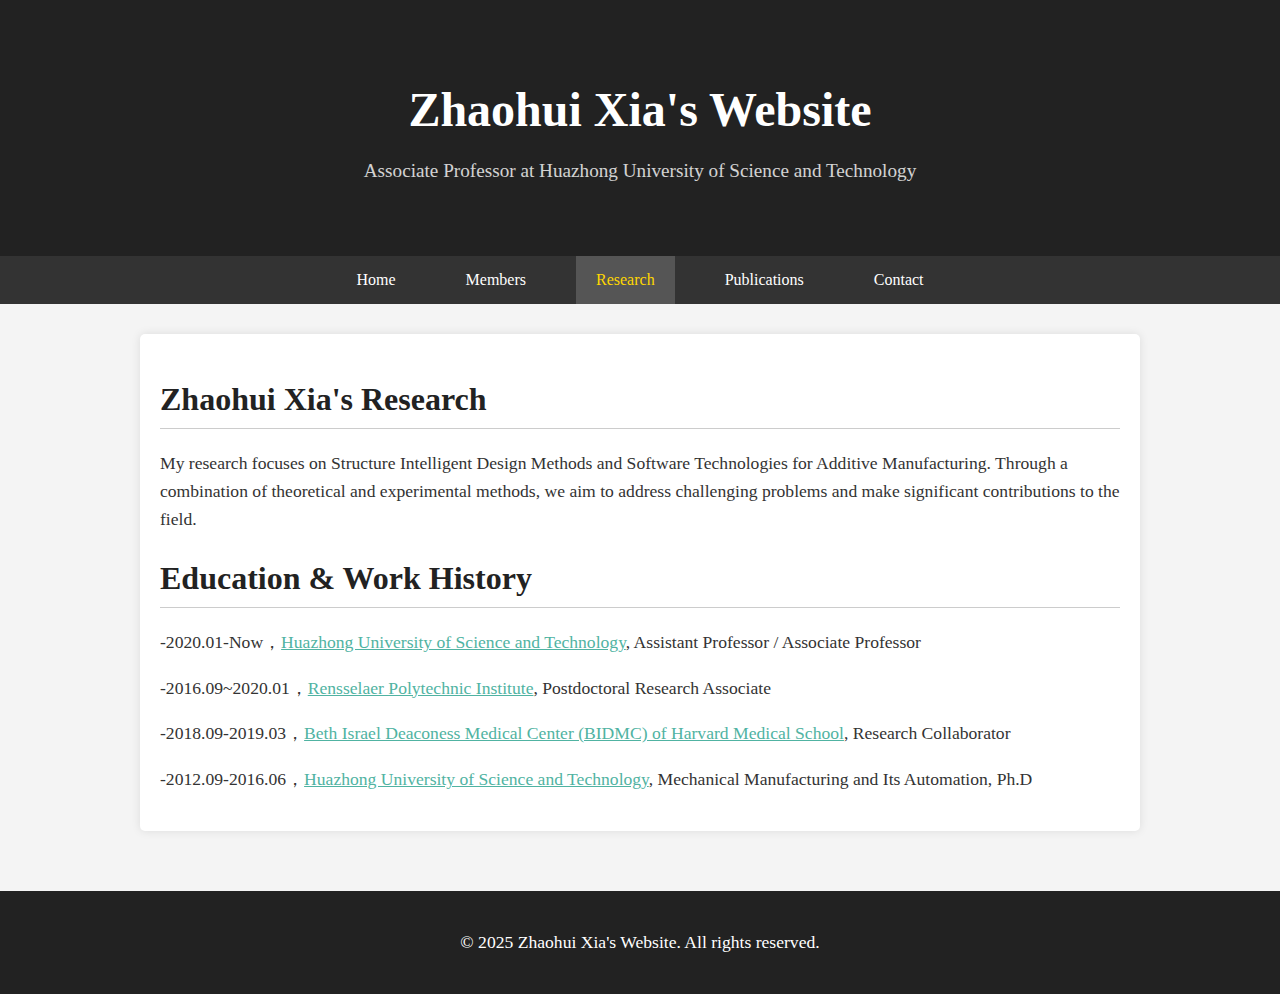
<file: research.html>
<!DOCTYPE html>
<html lang="en">

<head>
    <meta charset="UTF-8">
    <meta name="viewport" content="width=device-width, initial-scale=1.0">
    <title>Zhaohui Xia's Academic Website - Huazhong University of Science and Technology</title>
    <meta name="description"
        content="Zhaohui Xia's Website, computational design for additive manufacturing, geometric modeling, topology optimization, isogeometric analysis, and artificial intelligence, etc., which aim to develope design methods and computer tools to advance multi-physics applications.">
    <meta name="keywords"
        content="computational design for additive manufacturing, geometric modeling, topology optimization, isogeometric analysis, and artificial intelligence, etc. 结构智能设计, 拓扑优化, 等几何分析, 并行计算, 人工智能, 深度学习">
    <link rel="stylesheet" href="styles.css">

    <!-- Google tag (gtag.js) -->
    <script async src="https://www.googletagmanager.com/gtag/js?id=G-BF675VRRTN"></script>
    <script>
        window.dataLayer = window.dataLayer || [];
        function gtag() { dataLayer.push(arguments); }
        gtag('js', new Date());

        gtag('config', 'G-BF675VRRTN');
    </script>
    <script type="application/ld+json">
    {
        "@context": "https://schema.org",
        "@type": "Person",
        "name": "Zhaohui Xia 夏兆辉",
        "affiliation": "Huazhong University of Science and Technology",
        "url": "https://zhaohui-xia.github.io",
         "sameAs": [
            "https://www.researchgate.net/profile/Zhaohui-Xia",
            "https://scholar.google.com/citations?user=P6LPxBQAAAAJ",
            "http://faculty.hust.edu.cn/xiazhaohui",
            "https://mse.hust.edu.cn/info/1144/1410.htm"
            ]
    }
    </script>
</head>
<body>
    <header>
        <h1>Zhaohui Xia's Website</h1>
        <p>Associate Professor at Huazhong University of Science and Technology</p>
    </header>
    <nav>
        <ul>
            <li><a href="index.html">Home</a></li>
            <li><a href="members.html">Members</a></li>
            <li><a href="research.html" class="active">Research</a></li>
            <li><a href="publications.html">Publications</a></li>
            <li><a href="contact.html">Contact</a></li>
        </ul>
    </nav>
    <main>
        <section>
            <h2>Zhaohui Xia's Research</h2>
            <p>My research focuses on Structure Intelligent Design Methods and Software Technologies for Additive Manufacturing. Through a combination of theoretical and experimental methods, we aim to address challenging problems and make significant contributions to the field.</p>
           
            <h2>Education & Work History</h2>
            <p>-2020.01-Now，<a style="text-decoration:underline; color: #50b3a2;" href="https://www.hust.edu.cn/" target="_blank">Huazhong University of Science and Technology</a>, Assistant Professor / Associate Professor</p>
            <p>-2016.09~2020.01，<a style="text-decoration:underline; color: #50b3a2;" href="https://www.rpi.edu/" target="_blank">Rensselaer Polytechnic Institute</a>, Postdoctoral Research Associate</p>
            <p>-2018.09-2019.03，<a style="text-decoration:underline; color: #50b3a2;" href="https://www.harvard.edu/" target="_blank">Beth Israel Deaconess Medical Center (BIDMC) of Harvard Medical School</a>, Research Collaborator</p>
            <p>-2012.09-2016.06，<a style="text-decoration:underline; color: #50b3a2;" href="https://www.hust.edu.cn/" target="_blank">Huazhong University of Science and Technology</a>, Mechanical Manufacturing and Its Automation, Ph.D</p>
        </section>
    </main>
    <footer>
        <p>&copy; 2025 Zhaohui Xia's Website. All rights reserved.</p>
    </footer>
</body>

</html>
</file>
<file: styles.css>
/* 全局样式 */
body {
    font-family: Georgia, 'Times New Roman', Times, serif;
    margin: 0;
    padding: 0;
    background-color: #f4f4f4;
    color: #333;
}

/* 头部样式 */
header {
    background-color: #222;
    color: white;
    text-align: center;
    padding: 50px 0;
    box-shadow: 0 2px 5px rgba(0, 0, 0, 0.3);
}

header h1 {
    font-size: 3em;
    margin-bottom: 10px;
}

header p {
    font-size: 1.2em;
    opacity: 0.8;
}

/* 导航栏样式 */
nav {
    background-color: #333;
    color: white;
    position: sticky;
    top: 0;
    z-index: 100;
}

nav ul {
    list-style-type: none;
    margin: 0;
    padding: 0;
    display: flex;
    justify-content: center;
}

nav ul li {
    margin: 0 15px;
}

nav ul li a {
    color: white;
    text-decoration: none;
    padding: 15px 20px;
    display: block;
    transition: background-color 0.3s ease;
}

nav ul li a:hover {
    background-color: #444;
}

/* 新增：当前激活链接的样式 */
nav ul li a.active {
    background-color: #555;
    color: #ffd700; /* 可根据喜好修改颜色 */
}

/* 主体内容样式 */
main {
    padding: 30px;
    max-width: 1000px;
    margin: 0 auto;
}

section {
    background-color: white;
    padding: 20px;
    margin-bottom: 30px;
    border-radius: 5px;
    box-shadow: 0 0 10px rgba(0, 0, 0, 0.1);
}

h2 {
    color: #222;
    border-bottom: 1px solid #ccc;
    padding-bottom: 10px;
    margin-bottom: 20px;
    font-size: 2em;
}

p {
    line-height: 1.6;
    font-size: 1.1em;
}

/* 页脚样式 */
footer {
    background-color: #222;
    color: white;
    text-align: center;
    padding: 20px 0;
}

/* 论文行间距 */
.csl-entry{
padding-bottom:12px;
}
</file>
